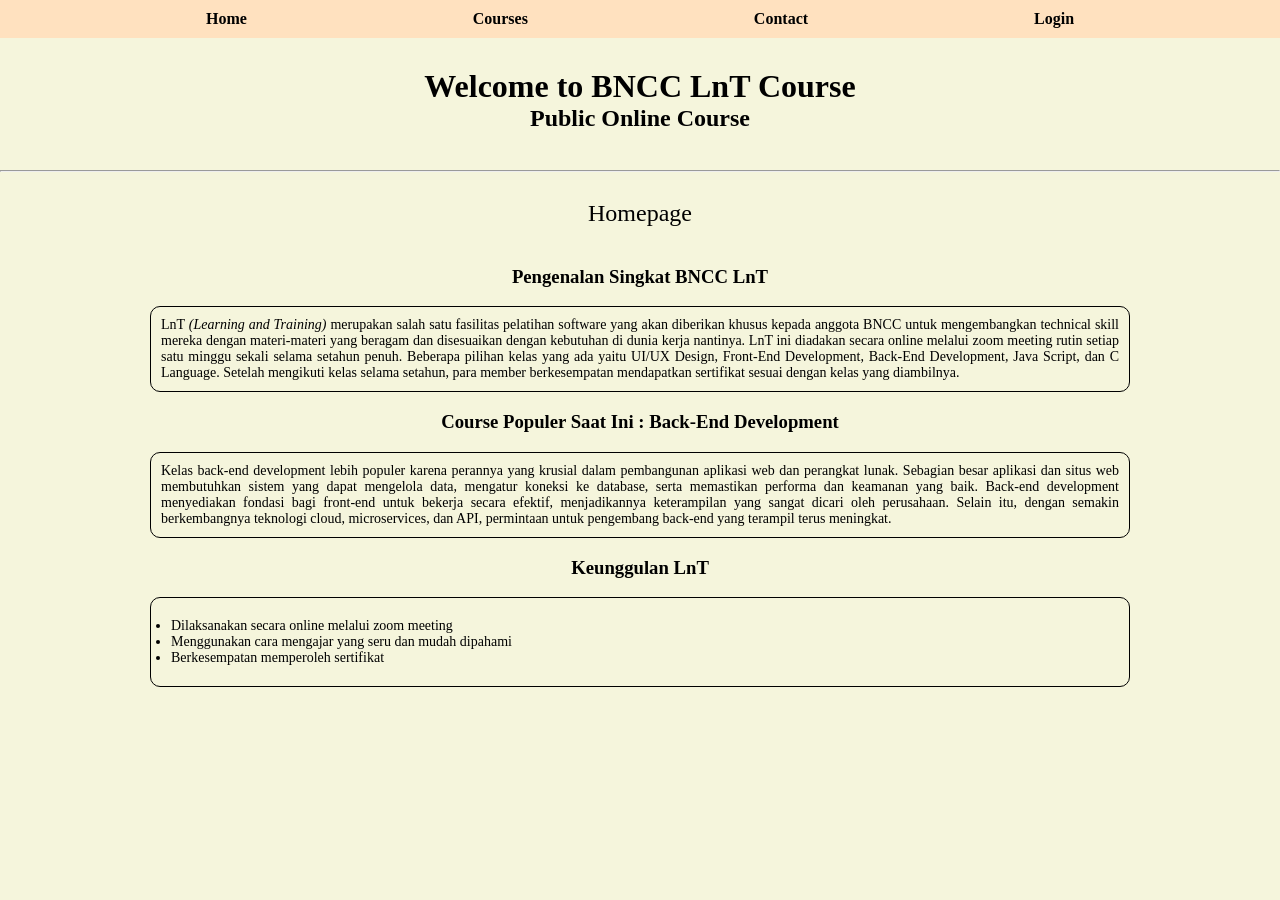
<file: index.html>
<!DOCTYPE html>
<html lang="en">
<head>
    <meta charset="UTF-8">
    <meta name="viewport" content="width=device-width, initial-scale=1.0">
    <title>BNCC LnT: Homepage</title>
    <link rel="stylesheet" href="home.css">
</head>

<body>
    <div class="nav">
        <a href="index.html">Home</a>
        <a href="ListCourse.html">Courses</a>
        <a href="contact.html">Contact</a>
        <a href="Login&Regist.html">Login</a>
    </div>

    <div class="judul">
        <h1 class="title">Welcome to BNCC LnT Course</h1>
        <h2 class="title">Public Online Course</h2>
    </div>

    <hr>
    <div class="pengenalan">
        <h2 id="judulpage">Homepage</h2>
        <h3 class="sub-judul">Pengenalan Singkat BNCC LnT</h3>
        <p>LnT <i>(Learning and Training)</i> merupakan salah satu fasilitas pelatihan software 
            yang akan diberikan khusus kepada anggota BNCC untuk mengembangkan technical skill 
            mereka dengan materi-materi yang beragam dan disesuaikan dengan kebutuhan di dunia 
            kerja nantinya. LnT ini diadakan secara online melalui zoom meeting rutin setiap satu 
            minggu sekali selama setahun penuh. Beberapa pilihan kelas yang ada yaitu UI/UX Design, 
            Front-End Development, Back-End Development, Java Script, dan C Language. Setelah 
            mengikuti kelas selama setahun, para member berkesempatan mendapatkan sertifikat sesuai 
            dengan kelas yang diambilnya.</p>
    </div>

    <div class="course">
        <h3 class="sub-judul">Course Populer Saat Ini : Back-End Development</h3>
        <p>Kelas back-end development lebih populer karena perannya yang krusial dalam pembangunan
            aplikasi web dan perangkat lunak. Sebagian besar aplikasi dan situs web membutuhkan
            sistem yang dapat mengelola data, mengatur koneksi ke database, serta memastikan performa
            dan keamanan yang baik. Back-end development menyediakan fondasi bagi front-end untuk
            bekerja secara efektif, menjadikannya keterampilan yang sangat dicari oleh perusahaan.
            Selain itu, dengan semakin berkembangnya teknologi cloud, microservices, dan API,
            permintaan untuk pengembang back-end yang terampil terus meningkat.</p>
    </div>

    <div class="keunggulan">
        <h3 class="sub-judul">Keunggulan LnT</h3>
        <ul>
            <li>Dilaksanakan secara online melalui zoom meeting</li>
            <li>Menggunakan cara mengajar yang seru dan mudah dipahami</li>
            <li>Berkesempatan memperoleh sertifikat</li>
        </ul>
    </div>
</body>
</html>
</file>
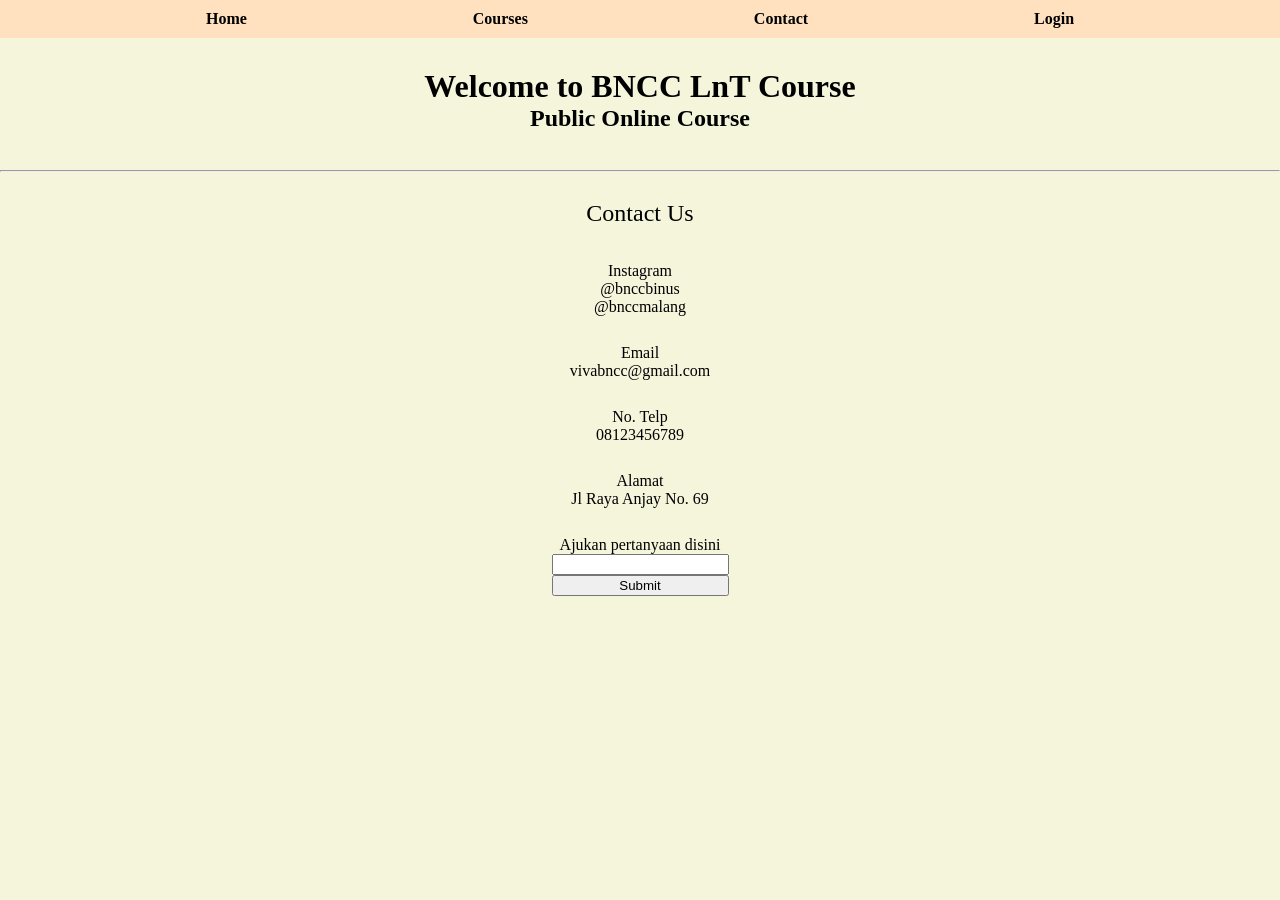
<file: contact.html>
<!DOCTYPE html>
<html lang="en">
<head>
    <meta charset="UTF-8">
    <meta name="viewport" content="width=device-width, initial-scale=1.0">
    <title>BNCC LnT: Contact</title>
    <link rel="stylesheet" href="contact.css">
</head>
<body>
    <div class="nav">
        <a href="index.html">Home</a>
        <a href="ListCourse.html">Courses</a>
        <a href="contact.html">Contact</a>
        <a href="Login&Regist.html">Login</a>
    </div>

    <div class="judul">
        <h1 class="title">Welcome to BNCC LnT Course</h1>
        <h2 class="title">Public Online Course</h2>
    </div>
    <hr>
    <div>
        <h2 id="judulpage">Contact Us</h2>
        <div class="isi">
            <div class="konten">
                Instagram<br>@bnccbinus<br>@bnccmalang
            </div>
            <br>
            <div class="konten">
                Email<br>vivabncc@gmail.com
            </div>
            <br>
            <div class="konten">
                No. Telp<br>08123456789
            </div>
            <br>
            <div class="konten">
                Alamat<br>Jl Raya Anjay No. 69
            </div>
            <br>
            <form class="konten">
                Ajukan pertanyaan disini
                <input type="text">
                <input type="button" value="Submit">
            </form>
        </div>
    </div>
</body>
</html>
</file>
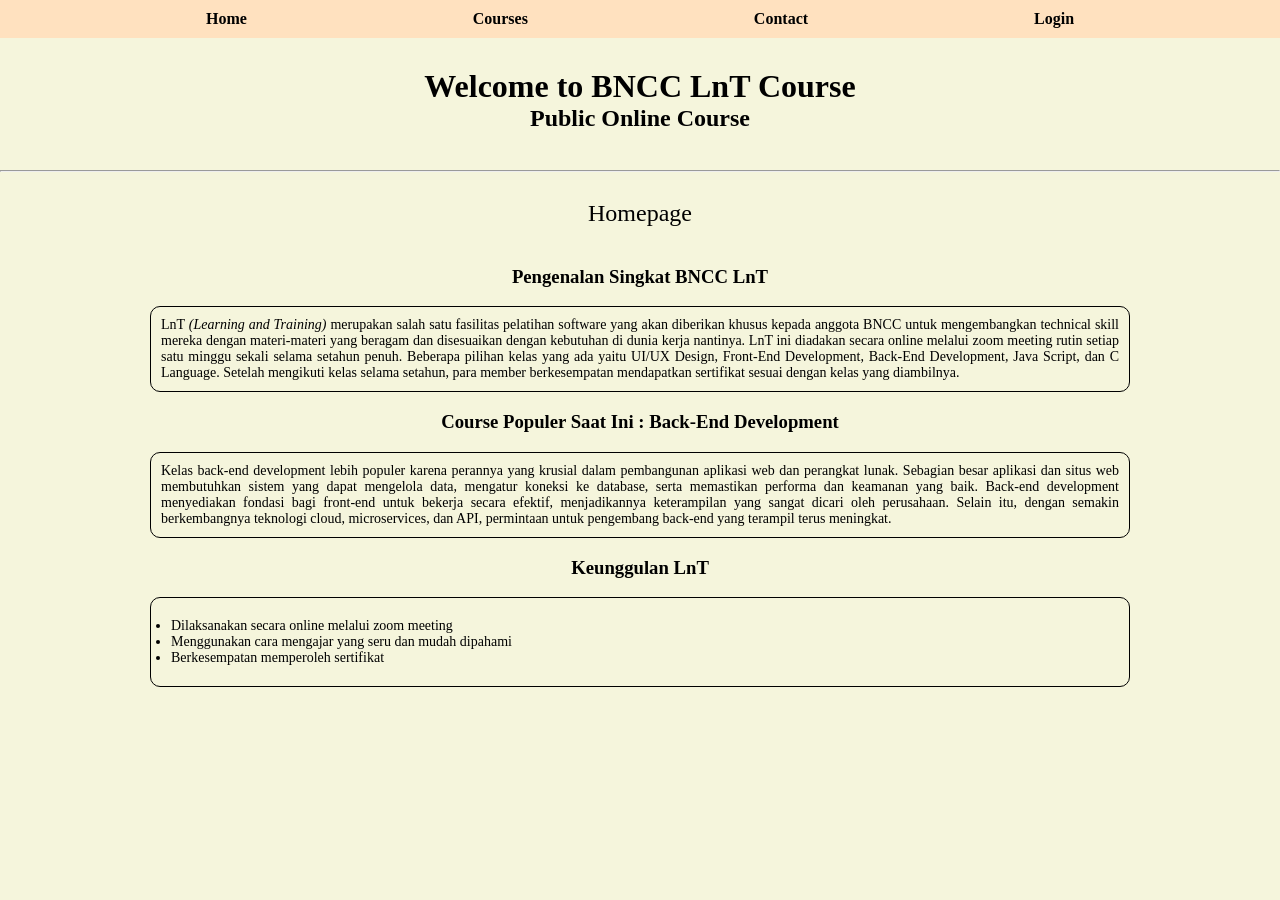
<file: home.html>
<!DOCTYPE html>
<html lang="en">
<head>
    <meta charset="UTF-8">
    <meta name="viewport" content="width=device-width, initial-scale=1.0">
    <title>BNCC LnT: Homepage</title>
    <link rel="stylesheet" href="home.css">
</head>

<body>
    <div class="nav">
        <a href="home.html">Home</a>
        <a href="ListCourse.html">Courses</a>
        <a href="contact.html">Contact</a>
        <a href="Login&Regist.html">Login</a>
    </div>

    <div class="judul">
        <h1 class="title">Welcome to BNCC LnT Course</h1>
        <h2 class="title">Public Online Course</h2>
    </div>

    <hr>
    <div class="pengenalan">
        <h2 id="judulpage">Homepage</h2>
        <h3 class="sub-judul">Pengenalan Singkat BNCC LnT</h3>
        <p>LnT <i>(Learning and Training)</i> merupakan salah satu fasilitas pelatihan software 
            yang akan diberikan khusus kepada anggota BNCC untuk mengembangkan technical skill 
            mereka dengan materi-materi yang beragam dan disesuaikan dengan kebutuhan di dunia 
            kerja nantinya. LnT ini diadakan secara online melalui zoom meeting rutin setiap satu 
            minggu sekali selama setahun penuh. Beberapa pilihan kelas yang ada yaitu UI/UX Design, 
            Front-End Development, Back-End Development, Java Script, dan C Language. Setelah 
            mengikuti kelas selama setahun, para member berkesempatan mendapatkan sertifikat sesuai 
            dengan kelas yang diambilnya.</p>
    </div>

    <div class="course">
        <h3 class="sub-judul">Course Populer Saat Ini : Back-End Development</h3>
        <p>Kelas back-end development lebih populer karena perannya yang krusial dalam pembangunan
            aplikasi web dan perangkat lunak. Sebagian besar aplikasi dan situs web membutuhkan
            sistem yang dapat mengelola data, mengatur koneksi ke database, serta memastikan performa
            dan keamanan yang baik. Back-end development menyediakan fondasi bagi front-end untuk
            bekerja secara efektif, menjadikannya keterampilan yang sangat dicari oleh perusahaan.
            Selain itu, dengan semakin berkembangnya teknologi cloud, microservices, dan API,
            permintaan untuk pengembang back-end yang terampil terus meningkat.</p>
    </div>

    <div class="keunggulan">
        <h3 class="sub-judul">Keunggulan LnT</h3>
        <ul>
            <li>Dilaksanakan secara online melalui zoom meeting</li>
            <li>Menggunakan cara mengajar yang seru dan mudah dipahami</li>
            <li>Berkesempatan memperoleh sertifikat</li>
        </ul>
    </div>
</body>
</html>
</file>
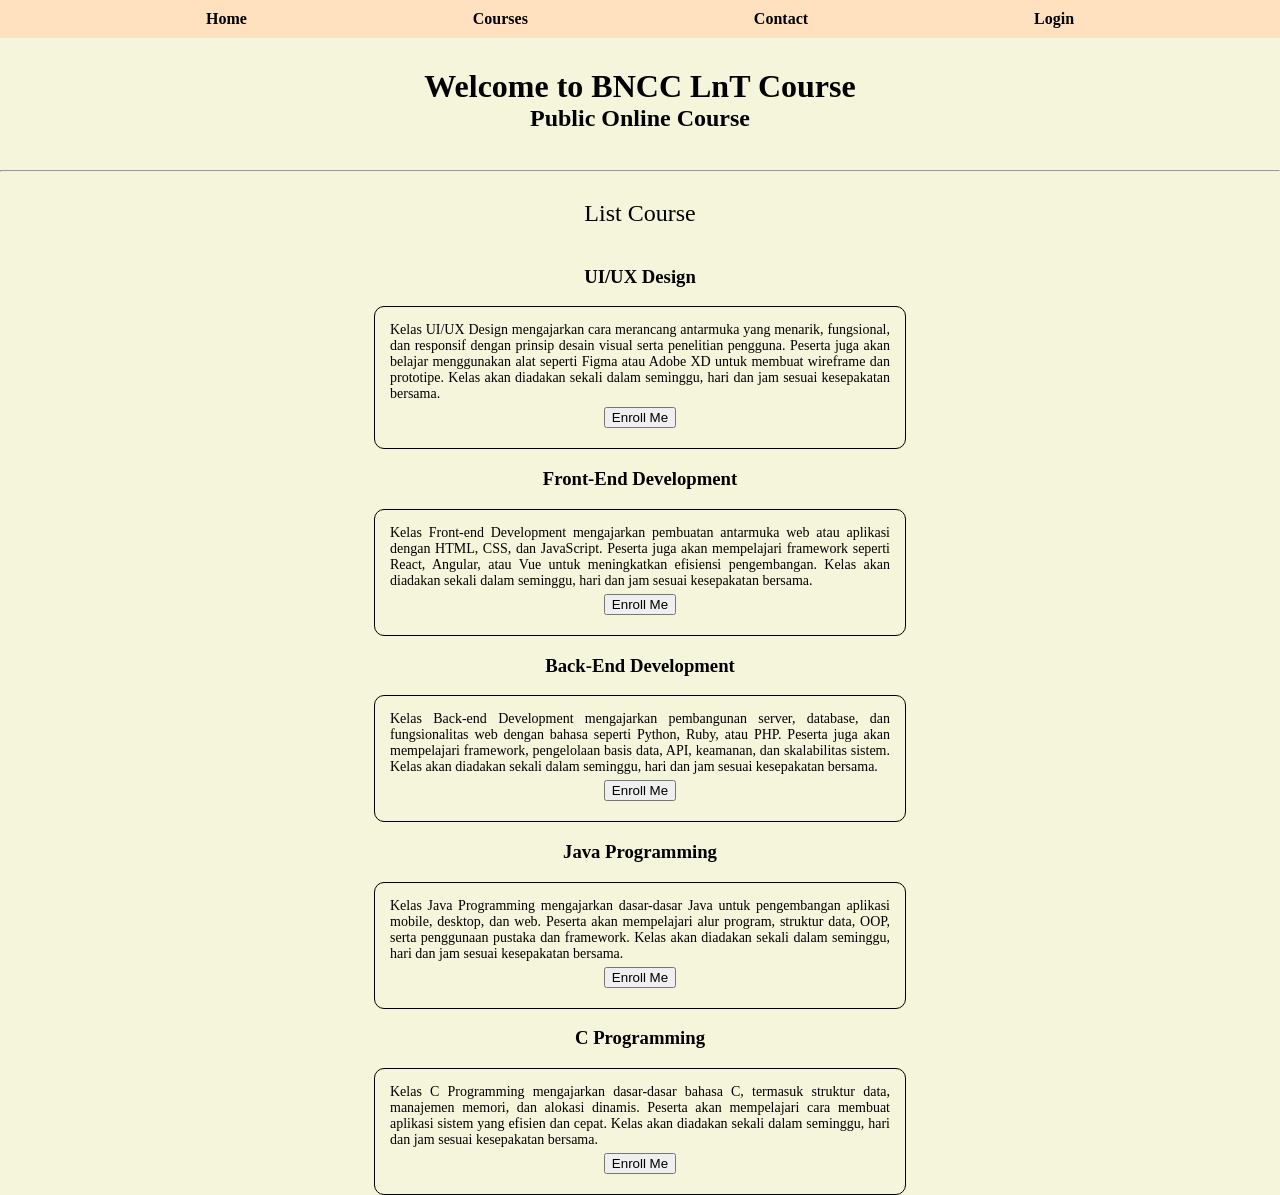
<file: ListCourse.html>
<!DOCTYPE html>
<html lang="en">
<head>
    <meta charset="UTF-8">
    <meta name="viewport" content="width=device-width, initial-scale=1.0">
    <title>BNCC LnT: Courses</title>
    <link rel="stylesheet" href="ListCourse.css">
</head>
<body>
    <div class="nav">
        <a href="index.html">Home</a>
        <a href="ListCourse.html">Courses</a>
        <a href="contact.html">Contact</a>
        <a href="Login&Regist.html">Login</a>
    </div>

    <div class="judul">
        <h1 class="title">Welcome to BNCC LnT Course</h1>
        <h2 class="title">Public Online Course</h2>
    </div>
    <hr>
    <div class="isi">
        <h2 id="judulpage">List Course</h2>
        <h3 class="sub-judul">UI/UX Design</h3>
        <div class="desc">
            <p>Kelas UI/UX Design mengajarkan cara merancang antarmuka yang menarik, fungsional, dan responsif dengan prinsip desain visual serta penelitian pengguna. Peserta juga akan belajar menggunakan alat seperti Figma atau Adobe XD untuk membuat wireframe dan prototipe. Kelas akan diadakan sekali dalam seminggu, hari dan jam sesuai kesepakatan bersama.</p>
            <div class="tombol">
                <input id="enroll" type="button" name="enroll" value="Enroll Me">
            </div>
        </div>
        <h3 class="sub-judul">Front-End Development</h3>
        <div class="desc">
            <p>Kelas Front-end Development mengajarkan pembuatan antarmuka web atau aplikasi dengan HTML, CSS, dan JavaScript. Peserta juga akan mempelajari framework seperti React, Angular, atau Vue untuk meningkatkan efisiensi pengembangan. Kelas akan diadakan sekali dalam seminggu, hari dan jam sesuai kesepakatan bersama.</p>
            <div class="tombol">
                <input id="enroll" type="button" name="enroll" value="Enroll Me">
            </div>
        </div>
        <h3 class="sub-judul">Back-End Development</h3>
        <div class="desc">
            <p>Kelas Back-end Development mengajarkan pembangunan server, database, dan fungsionalitas web dengan bahasa seperti Python, Ruby, atau PHP. Peserta juga akan mempelajari framework, pengelolaan basis data, API, keamanan, dan skalabilitas sistem. Kelas akan diadakan sekali dalam seminggu, hari dan jam sesuai kesepakatan bersama.</p>
            <div class="tombol">
                <input id="enroll" type="button" name="enroll" value="Enroll Me">
            </div>
        </div>
        <h3 class="sub-judul">Java Programming</h3>
        <div class="desc">
            <p>Kelas Java Programming mengajarkan dasar-dasar Java untuk pengembangan aplikasi mobile, desktop, dan web. Peserta akan mempelajari alur program, struktur data, OOP, serta penggunaan pustaka dan framework. Kelas akan diadakan sekali dalam seminggu, hari dan jam sesuai kesepakatan bersama.</p>
            <div class="tombol">
                <input id="enroll" type="button" name="enroll" value="Enroll Me">
            </div>
        </div>
        <h3 class="sub-judul">C Programming</h3>
        <div class="desc">
            <p>Kelas C Programming mengajarkan dasar-dasar bahasa C, termasuk struktur data, manajemen memori, dan alokasi dinamis. Peserta akan mempelajari cara membuat aplikasi sistem yang efisien dan cepat. Kelas akan diadakan sekali dalam seminggu, hari dan jam sesuai kesepakatan bersama.</p>
            <div class="tombol">
                <input id="enroll" type="button" name="enroll" value="Enroll Me">
            </div>
        </div>
    </div>
</body>
</html>
</file>
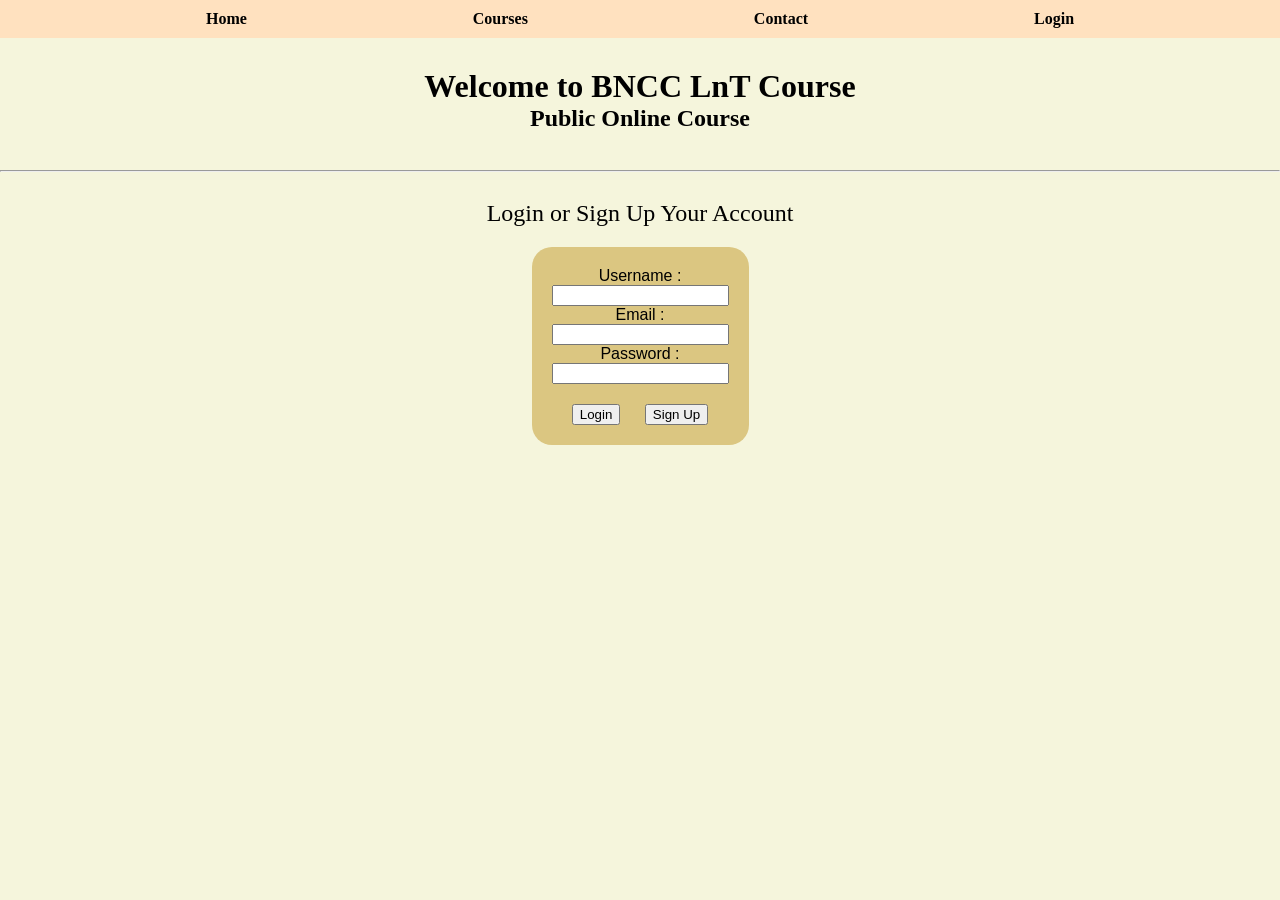
<file: Login&Regist.html>
<!DOCTYPE html>
<html lang="en">
    <head>
        <meta charset="UTF-8">
        <meta name="viewport" content="width=device-width, initial-scale=1.0">
        <title>BNCC LnT: Login</title>
        <link rel="stylesheet" href="Login&Regist.css">
    </head>

    <body>
        <div class="nav">
            <a href="index.html">Home</a>
            <a href="ListCourse.html">Courses</a>
            <a href="contact.html">Contact</a>
            <a href="Login&Regist.html">Login</a>
        </div>

        <div class="judul">
            <h1 class="title">Welcome to BNCC LnT Course</h1>
            <h2 class="title">Public Online Course</h2>
        </div>

        <hr>
        <div class="isi">
            <h2 id="judul2">Login or Sign Up Your Account</h2>
            <form>
                <div class="input">
                    Username : <input type="text">
                    Email : <input type="text">
                    Password : <input type="password">
                </div>
                    <input id="login" type="button" name="login" value="Login">
                    <input id="sign-up" type="button" name="regist" value="Sign Up">
            </form>
        </div>
        
    </body>
</html>
</file>
<file: home.css>
body {
    background-color: beige;
    margin: 0px;
    font-family: cursive;
}

.nav {
    padding: 10px;
    background-color: #ffe1bf;
    display: flex;
    gap: 30px;
    justify-content: space-evenly;
}

a {
    text-decoration: none;
    font-family:tahoma;
    font-weight: bold;
    color: black;
}

#judulpage {
    font-family: cursive;
    margin: 0px;
    padding: 20px;
    font-weight: normal;
    text-align: center;
}

.sub-judul {
    font-family:Cambria, Cochin, Georgia, Times;
    text-align: center;
}

.judul {
    text-align: center;
    font-family:Georgia;
    padding: 30px;
}

.title {
    margin: 0px;
}

p {
    text-align: justify;
    font-size: 14px;
    margin: 0px 150px;
    padding: 10px;
    border: 1px solid black;
    border-radius: 10px;
}

ul {
    font-size: 14px;
    margin: 0px 150px;
    padding: 20px;
    border: 1px solid black;
    border-radius: 10px;
}
</file>
<file: contact.css>
body {
    background-color:beige;
    margin: 0px;
}

.nav {
    padding: 10px;
    background-color: #ffe1bf;
    display: flex;
    gap: 30px;
    justify-content: space-evenly;
}

a {
    text-decoration: none;
    font-family:tahoma;
    font-weight: bold;
    color: black;
}

.judul {
    text-align: center;
    font-family:Georgia;
    padding: 30px;
}

.title {
    margin: 0px;
}

#judulpage {
    font-family: cursive;
    margin: 0px;
    padding: 20px;
    font-weight: normal;
    text-align: center;
}

form {
    display: flex;
    flex-direction: column;
}

.isi {
    display: flex;
    flex-direction: column;
    align-items: center;
    margin: 10px;
}

.konten {
    text-align: center;
    padding: 5px;
}
</file>
<file: ListCourse.css>
body {
    background-color:beige;
    margin: 0px;
}

.nav {
    padding: 10px;
    background-color: #ffe1bf;
    display: flex;
    gap: 30px;
    justify-content: space-evenly;
}

a {
    text-decoration: none;
    font-family:tahoma;
    font-weight: bold;
    color: black;
}

.judul {
    text-align: center;
    font-family:Georgia;
    padding: 30px;
}

.title {
    margin: 0px;
}

#judulpage {
    font-family: cursive;
    margin: 0px;
    padding: 20px;
    font-weight: normal;
}

.sub-judul {
    text-align: center;
}

.isi {
    display: flex;
    flex-direction: column;
    flex-wrap: wrap;
    align-items: center;
}

.tombol {
    text-align: center;
    margin: 5px;
}

p {
    margin: 0px;
}

.desc {
    max-width: 500px;
    text-align: justify;
    font-size: 14px;
    margin: 0px 150px;
    padding: 15px;
    border: 1px solid black;
    border-radius: 10px;
}
</file>
<file: Login&Regist.css>
body {
    background-color:beige;
    margin: 0px;
}

.judul {
    text-align: center;
    font-family:Georgia;
    padding: 30px;
}

.title {
    margin: 0px;
}

.nav {
    padding: 10px;
    background-color: #ffe1bf;
    display: flex;
    gap: 30px;
    justify-content: space-evenly;
}

a {
    text-decoration: none;
    font-family:tahoma;
    font-weight: bold;
    color: black;
}

.isi {
    font-family: sans-serif;
    text-align: center;
}

#judul2 {
    font-family: cursive;
    margin: 0px;
    padding: 20px;
    font-weight: normal;
}

form {
    display: inline-block;
    border-radius: 20px;
    background-color: #dbc681;
    padding: 20px;
}

.input {
    display: flex;
    flex-direction: column;
}

#login {
    margin-right: 10px;
    margin-top: 20px;
}

#sign-up {
    margin-left: 10px;
    margin-top: 20px;
}
</file>
